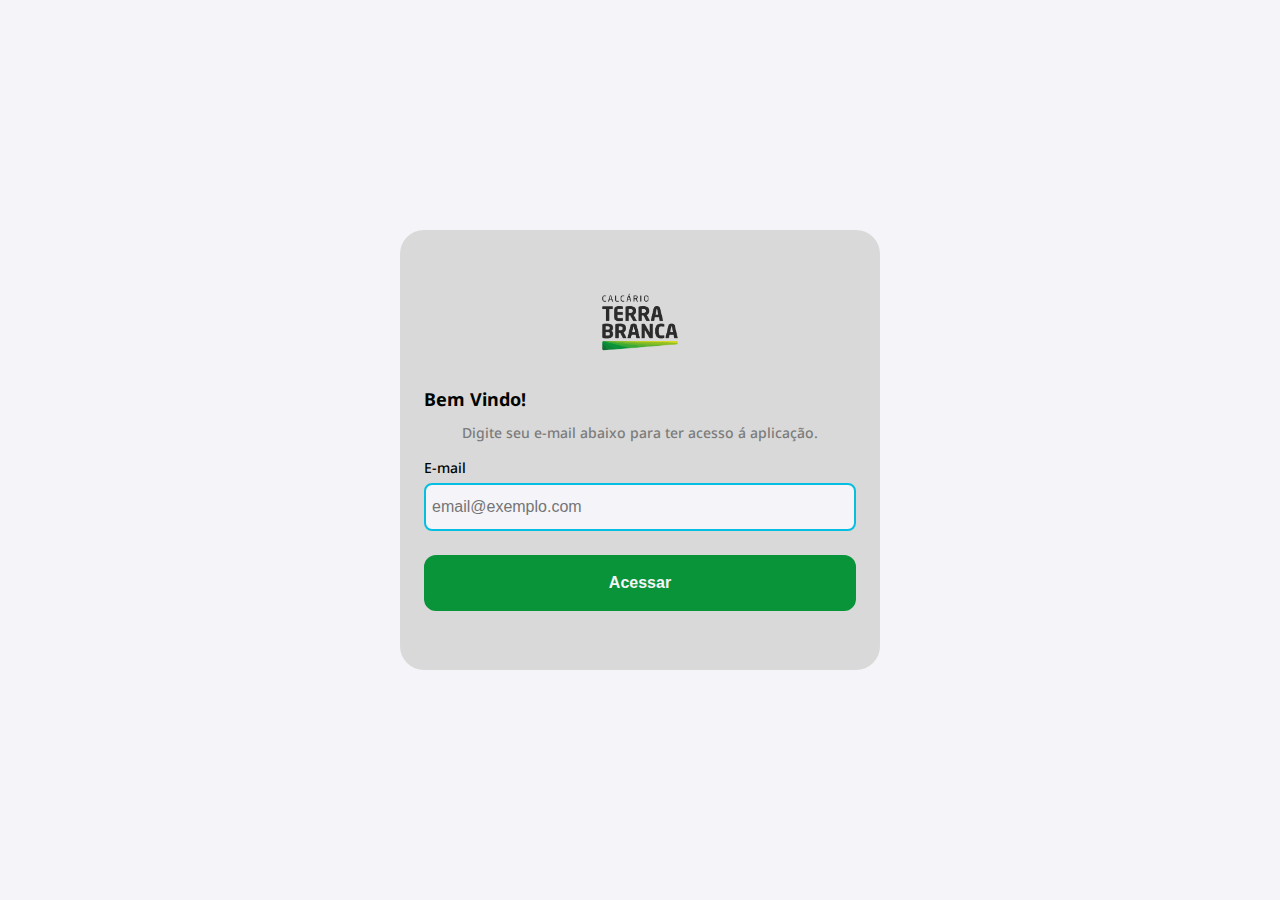
<file: index.html>
<!DOCTYPE html>
<html>
  <head>
    <title>Calcário Terra Branca App - Login</title>
    <link rel="stylesheet" href="styles.css" />
    <script src="index.js"></script>
  </head>
  <body>
    <div class="auth-container">
      <div class="auth-content">
        <div class="auth-content-container">
          <img class="logo" src="src/img/logo.png" />
          <h3 class="full-width text-left mt larger">Bem Vindo!</h3>
          <p class="mt small">
            Digite seu e-mail abaixo para ter acesso á aplicação.
          </p>
          <label class="mt" for="input-email">E-mail</label>
          <input
            placeholder="email@exemplo.com"
            class="mt smaller"
            id="input-email"
            name="input-email"
            type="email"
          />
          <button onclick="onClickLogin()" class="full-width mt large">
            Acessar
          </button>
        </div>
      </div>
    </div>
  </body>
</html>
</file>
<file: styles.css>
@import url("https://fonts.googleapis.com/css2?family=Noto+Sans:ital,wght@0,100;0,200;0,300;0,400;0,500;0,600;0,700;0,800;0,900;1,100;1,200;1,300;1,400;1,500;1,600;1,700;1,800;1,900&display=swap");

body {
  padding: 0px;
  margin: 0px;
  font-family: "Noto Sans", sans-serif;
  color: #010400;
}

h1 {
  font-size: 40px;
  font-weight: bolder;
  margin: 0px;
  padding: 0px;
}

h2 {
  font-size: 24px;
  font-weight: bold;
  margin: 0px;
  padding: 0px;
}

h3 {
  font-size: 18px;
  font-weight: bold;
  margin: 0px;
  padding: 0px;
}

h4 {
  font-size: 16px;
  color: #7c7c7c;
  font-weight: 700;
  margin: 0px;
  padding: 0px;
}

p {
  font-size: 14px;
  font-weight: 500;
  color: #7c7c7c;
  margin: 0px;
  padding: 0px;
}

label {
  width: 100%;
  font-size: 14px;
  font-weight: 500;
}

a {
  font-size: 14px;
  font-weight: 700;
  text-decoration: underline;
}

button {
  background-color: #099439;
  height: 56px;
  width: 432px;
  border-radius: 12px;
  color: #f4f4f9;
  font-weight: bold;
  font-size: 16px;
  border-color: #099439;
  border-width: 2px;
  border-style: solid;
  cursor: pointer;
}

button.small {
  background-color: #f4f4f9;
  color: #010400;
  font-size: 14px;
  border-radius: 8px;
  width: 90px;
  height: 36px;
}

input {
  background-color: #f4f4f9;
  width: 100%;
  height: 48px;
  border-color: #06bee1;
  border-width: 2px;
  border-style: solid;
  border-radius: 8px;
  color: #010400;
  font-size: 16px;
  padding: 6px;
  box-sizing: border-box;
}

.full-width {
  width: 100%;
}

.text-center {
  text-align: center;
}

.text-left {
  text-align: left;
}

.mt {
  margin-top: 16px;
}

.mt.larger {
  margin-top: 32px;
}

.mt.large {
  margin-top: 24px;
}

.mt.small {
  margin-top: 12px;
}

.mt.smaller {
  margin-top: 6px;
}

.logo {
  width: 88px;
  height: auto;
}

.auth-container {
  width: 100vw;
  height: 100vh;
  display: flex;
  align-items: center;
  justify-content: center;
  background-color: #f4f4f9;
}

.auth-content {
  display: flex;
  align-items: center;
  justify-content: center;
  width: 480px;
  height: auto;
  min-height: 440px;
  background-color: #d9d9d9;
  border-radius: 24px;
}

.auth-content-container {
  display: flex;
  flex-direction: column;
  align-items: center;
  justify-content: center;
  width: 100%;
  height: 100%;
  padding: 24px;
}
</file>
